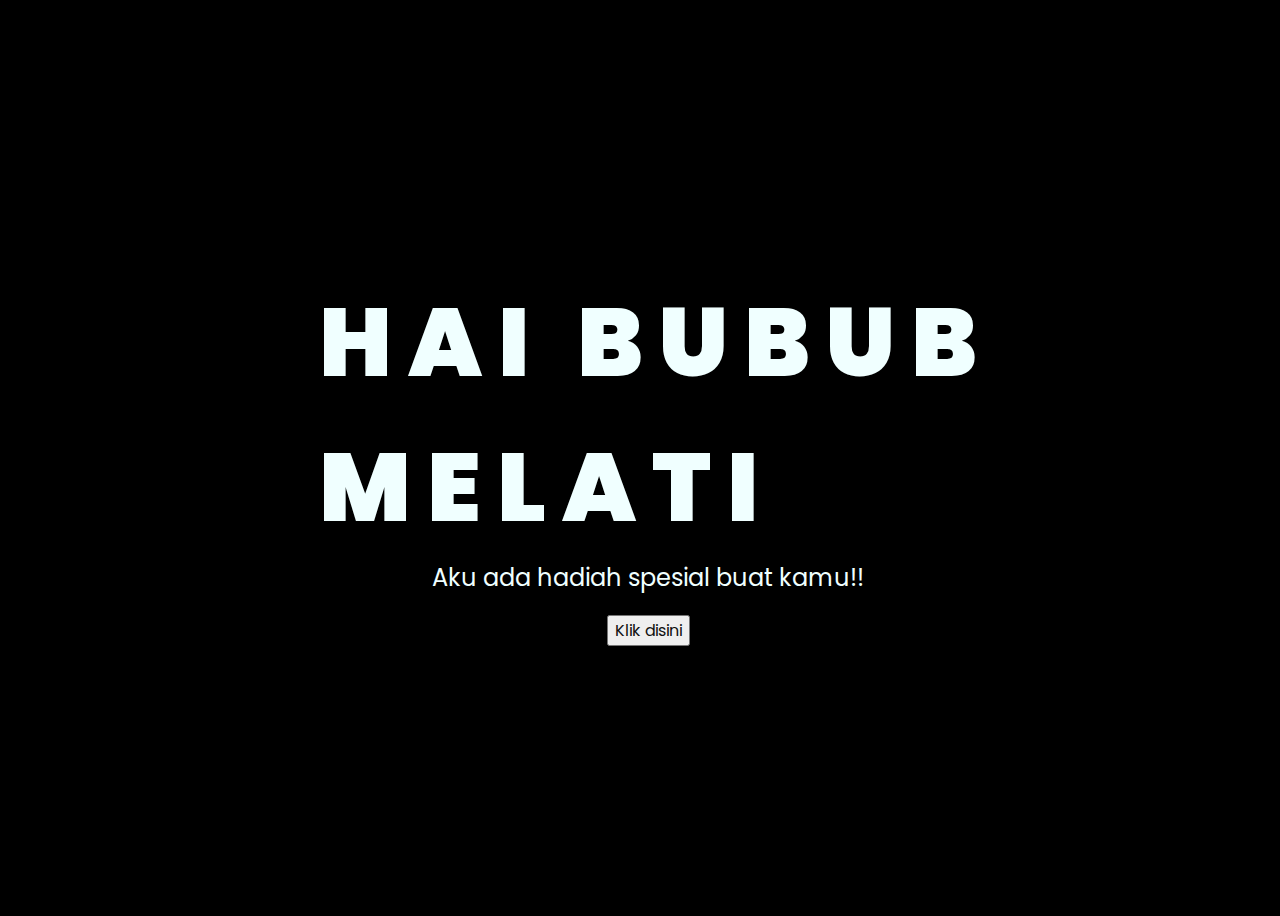
<file: index.html>
<!DOCTYPE html>
<html lang="en">
<head>
    <meta charset="UTF-8">
    <meta http-equiv="X-UA-Compatible" content="IE=edge">
    <meta name="viewport" content="width=device-width, initial-scale=1.0">
    <link rel="stylesheet" href="css/style.css">
    <link rel="icon" href="img/flowers.png" type="image/x-icon">
    <title>Flowers</title>
</head>
<body>
    <div class="greetings">
    <!-- silahkan menambah kata sesuai keinginan dengan <span>text...</span -->
          <span>H</span>
        <span>A</span>
        <span>I</span>
        <span>&nbsp; </span>
        <span>B</span>
        <span>U</span>
        <span>B</span>
        <span>U</span>
        <span>B</span>
        <br>
        <span>M</span>
        <span>E</span>
        <span>L</span>
        <span>A</span>
        <span>T</span>
        <span>I</span>
        </span>
    </div>
    <div class="description">
        <span>Aku ada hadiah spesial buat kamu!!</span>
    </div>
    <div class="button">
        <button>
            <a href="flower.html">Klik disini</a>
        </button>
        
    </div>
</body>
</html>
</file>
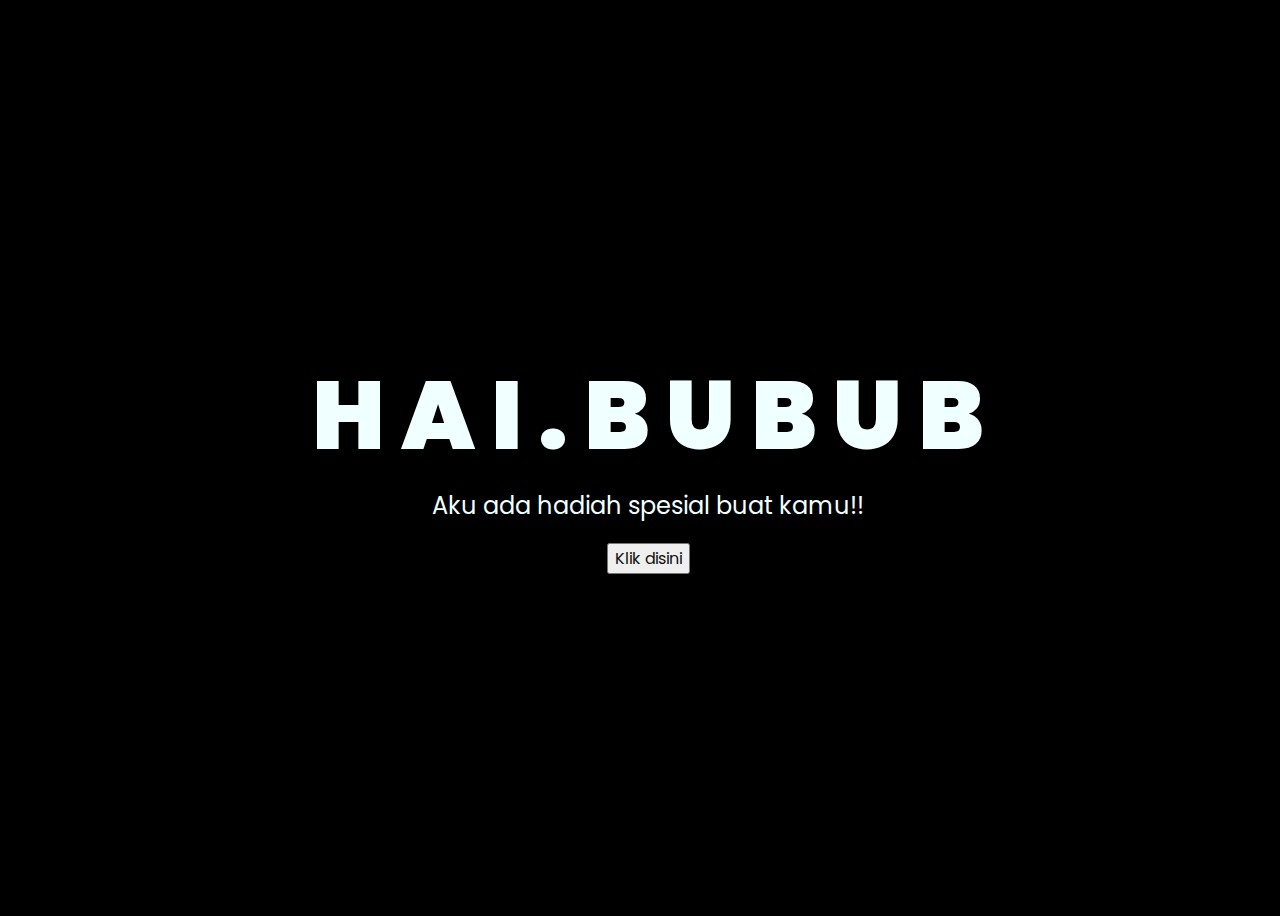
<file: kado-main/index.html>
<!DOCTYPE html>
<html lang="en">
<head>
    <meta charset="UTF-8">
    <meta http-equiv="X-UA-Compatible" content="IE=edge">
    <meta name="viewport" content="width=device-width, initial-scale=1.0">
    <link rel="stylesheet" href="css/style.css">
    <link rel="icon" href="img/flowers.png" type="image/x-icon">
    <title>Flowers</title>
</head>
<body>
    <div class="greetings">
    <!-- silahkan menambah kata sesuai keinginan dengan <span>text...</span -->
        <span>H</span>
        <span>A</span>
        <span>I</span>
        <span>. </span>
        <span>B</span>
        <span>U</span>
        <span>B</span>
        <span>U</span>
        <span>B</span>
    </div>
    <div class="description">
        <span>Aku ada hadiah spesial buat kamu!!</span>
    </div>
    <div class="button">
        <button>
            <a href="flower.html">Klik disini</a>
        </button>
        
    </div>
</body>
</html>
</file>
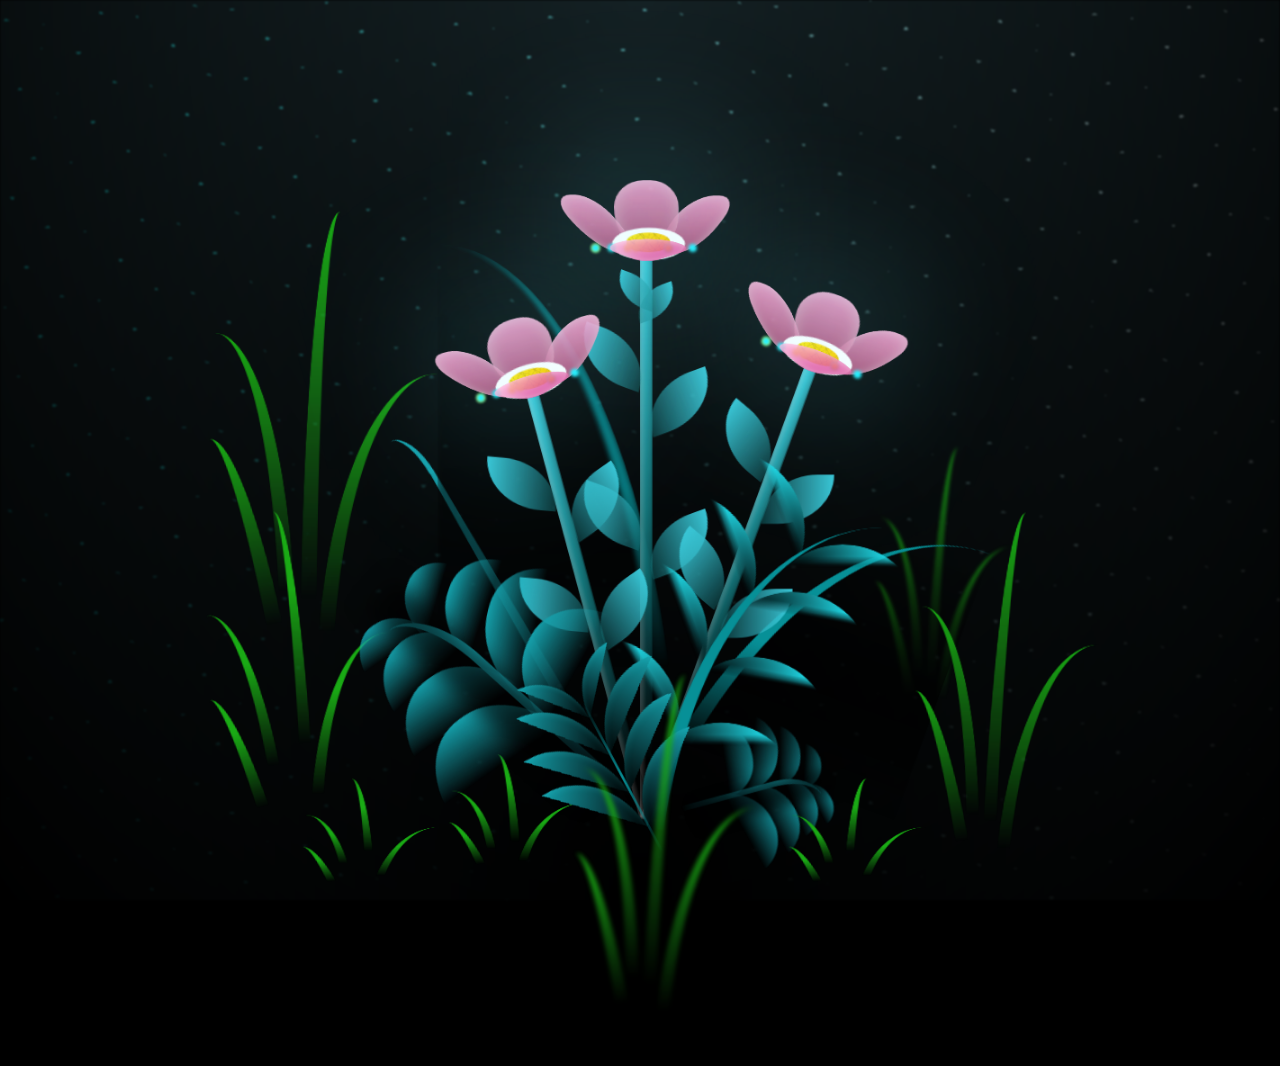
<file: flower.html>
<!DOCTYPE html>
<html lang="en">
<head>
    <meta charset="UTF-8">
    <meta http-equiv="X-UA-Compatible" content="IE=edge">
    <meta name="viewport" content="width=device-width, initial-scale=1.0">
    <link rel="stylesheet" href="css/main.css">
    <link rel="icon" href="img/flowers.png" type="image/x-icon">
    <title>flowers</title>
</head>
<body class="container">
  <!-- Pembuat code: https://codepen.io/mdusmanansari/pen/BamepLe -->
    <div class="night"></div>
    <div class="flowers">
      <div class="flower flower--1">
        <div class="flower__leafs flower__leafs--1">
          <div class="flower__leaf flower__leaf--1"></div>
          <div class="flower__leaf flower__leaf--2"></div>
          <div class="flower__leaf flower__leaf--3"></div>
          <div class="flower__leaf flower__leaf--4"></div>
          <div class="flower__white-circle"></div>
  
          <div class="flower__light flower__light--1"></div>
          <div class="flower__light flower__light--2"></div>
          <div class="flower__light flower__light--3"></div>
          <div class="flower__light flower__light--4"></div>
          <div class="flower__light flower__light--5"></div>
          <div class="flower__light flower__light--6"></div>
          <div class="flower__light flower__light--7"></div>
          <div class="flower__light flower__light--8"></div>
  
        </div>
        <div class="flower__line">
          <div class="flower__line__leaf flower__line__leaf--1"></div>
          <div class="flower__line__leaf flower__line__leaf--2"></div>
          <div class="flower__line__leaf flower__line__leaf--3"></div>
          <div class="flower__line__leaf flower__line__leaf--4"></div>
          <div class="flower__line__leaf flower__line__leaf--5"></div>
          <div class="flower__line__leaf flower__line__leaf--6"></div>
        </div>
      </div>
  
      <div class="flower flower--2">
        <div class="flower__leafs flower__leafs--2">
          <div class="flower__leaf flower__leaf--1"></div>
          <div class="flower__leaf flower__leaf--2"></div>
          <div class="flower__leaf flower__leaf--3"></div>
          <div class="flower__leaf flower__leaf--4"></div>
          <div class="flower__white-circle"></div>
  
          <div class="flower__light flower__light--1"></div>
          <div class="flower__light flower__light--2"></div>
          <div class="flower__light flower__light--3"></div>
          <div class="flower__light flower__light--4"></div>
          <div class="flower__light flower__light--5"></div>
          <div class="flower__light flower__light--6"></div>
          <div class="flower__light flower__light--7"></div>
          <div class="flower__light flower__light--8"></div>
  
        </div>
        <div class="flower__line">
          <div class="flower__line__leaf flower__line__leaf--1"></div>
          <div class="flower__line__leaf flower__line__leaf--2"></div>
          <div class="flower__line__leaf flower__line__leaf--3"></div>
          <div class="flower__line__leaf flower__line__leaf--4"></div>
        </div>
      </div>
  
      <div class="flower flower--3">
        <div class="flower__leafs flower__leafs--3">
          <div class="flower__leaf flower__leaf--1"></div>
          <div class="flower__leaf flower__leaf--2"></div>
          <div class="flower__leaf flower__leaf--3"></div>
          <div class="flower__leaf flower__leaf--4"></div>
          <div class="flower__white-circle"></div>
  
          <div class="flower__light flower__light--1"></div>
          <div class="flower__light flower__light--2"></div>
          <div class="flower__light flower__light--3"></div>
          <div class="flower__light flower__light--4"></div>
          <div class="flower__light flower__light--5"></div>
          <div class="flower__light flower__light--6"></div>
          <div class="flower__light flower__light--7"></div>
          <div class="flower__light flower__light--8"></div>
  
        </div>
        <div class="flower__line">
          <div class="flower__line__leaf flower__line__leaf--1"></div>
          <div class="flower__line__leaf flower__line__leaf--2"></div>
          <div class="flower__line__leaf flower__line__leaf--3"></div>
          <div class="flower__line__leaf flower__line__leaf--4"></div>
        </div>
      </div>
  
      <div class="grow-ans" style="--d:1.2s">
        <div class="flower__g-long">
          <div class="flower__g-long__top"></div>
          <div class="flower__g-long__bottom"></div>
        </div>
      </div>
  
      <div class="growing-grass">
        <div class="flower__grass flower__grass--1">
          <div class="flower__grass--top"></div>
          <div class="flower__grass--bottom"></div>
          <div class="flower__grass__leaf flower__grass__leaf--1"></div>
          <div class="flower__grass__leaf flower__grass__leaf--2"></div>
          <div class="flower__grass__leaf flower__grass__leaf--3"></div>
          <div class="flower__grass__leaf flower__grass__leaf--4"></div>
          <div class="flower__grass__leaf flower__grass__leaf--5"></div>
          <div class="flower__grass__leaf flower__grass__leaf--6"></div>
          <div class="flower__grass__leaf flower__grass__leaf--7"></div>
          <div class="flower__grass__leaf flower__grass__leaf--8"></div>
          <div class="flower__grass__overlay"></div>
        </div>
      </div>
  
      <div class="growing-grass">
        <div class="flower__grass flower__grass--2">
          <div class="flower__grass--top"></div>
          <div class="flower__grass--bottom"></div>
          <div class="flower__grass__leaf flower__grass__leaf--1"></div>
          <div class="flower__grass__leaf flower__grass__leaf--2"></div>
          <div class="flower__grass__leaf flower__grass__leaf--3"></div>
          <div class="flower__grass__leaf flower__grass__leaf--4"></div>
          <div class="flower__grass__leaf flower__grass__leaf--5"></div>
          <div class="flower__grass__leaf flower__grass__leaf--6"></div>
          <div class="flower__grass__leaf flower__grass__leaf--7"></div>
          <div class="flower__grass__leaf flower__grass__leaf--8"></div>
          <div class="flower__grass__overlay"></div>
        </div>
      </div>
  
      <div class="grow-ans" style="--d:2.4s">
        <div class="flower__g-right flower__g-right--1">
          <div class="leaf"></div>
        </div>
      </div>
  
      <div class="grow-ans" style="--d:2.8s">
        <div class="flower__g-right flower__g-right--2">
          <div class="leaf"></div>
        </div>
      </div>
  
      <div class="grow-ans" style="--d:2.8s">
        <div class="flower__g-front">
          <div class="flower__g-front__leaf-wrapper flower__g-front__leaf-wrapper--1">
            <div class="flower__g-front__leaf"></div>
          </div>
          <div class="flower__g-front__leaf-wrapper flower__g-front__leaf-wrapper--2">
            <div class="flower__g-front__leaf"></div>
          </div>
          <div class="flower__g-front__leaf-wrapper flower__g-front__leaf-wrapper--3">
            <div class="flower__g-front__leaf"></div>
          </div>
          <div class="flower__g-front__leaf-wrapper flower__g-front__leaf-wrapper--4">
            <div class="flower__g-front__leaf"></div>
          </div>
          <div class="flower__g-front__leaf-wrapper flower__g-front__leaf-wrapper--5">
            <div class="flower__g-front__leaf"></div>
          </div>
          <div class="flower__g-front__leaf-wrapper flower__g-front__leaf-wrapper--6">
            <div class="flower__g-front__leaf"></div>
          </div>
          <div class="flower__g-front__leaf-wrapper flower__g-front__leaf-wrapper--7">
            <div class="flower__g-front__leaf"></div>
          </div>
          <div class="flower__g-front__leaf-wrapper flower__g-front__leaf-wrapper--8">
            <div class="flower__g-front__leaf"></div>
          </div>
          <div class="flower__g-front__line"></div>
        </div>
      </div>
  
      <div class="grow-ans" style="--d:3.2s">
        <div class="flower__g-fr">
          <div class="leaf"></div>
          <div class="flower__g-fr__leaf flower__g-fr__leaf--1"></div>
          <div class="flower__g-fr__leaf flower__g-fr__leaf--2"></div>
          <div class="flower__g-fr__leaf flower__g-fr__leaf--3"></div>
          <div class="flower__g-fr__leaf flower__g-fr__leaf--4"></div>
          <div class="flower__g-fr__leaf flower__g-fr__leaf--5"></div>
          <div class="flower__g-fr__leaf flower__g-fr__leaf--6"></div>
          <div class="flower__g-fr__leaf flower__g-fr__leaf--7"></div>
          <div class="flower__g-fr__leaf flower__g-fr__leaf--8"></div>
        </div>
      </div>
  
      <div class="long-g long-g--0">
        <div class="grow-ans" style="--d:3s">
          <div class="leaf leaf--0"></div>
        </div>
        <div class="grow-ans" style="--d:2.2s">
          <div class="leaf leaf--1"></div>
        </div>
        <div class="grow-ans" style="--d:3.4s">
          <div class="leaf leaf--2"></div>
        </div>
        <div class="grow-ans" style="--d:3.6s">
          <div class="leaf leaf--3"></div>
        </div>
      </div>
  
      <div class="long-g long-g--1">
        <div class="grow-ans" style="--d:3.6s">
          <div class="leaf leaf--0"></div>
        </div>
        <div class="grow-ans" style="--d:3.8s">
          <div class="leaf leaf--1"></div>
        </div>
        <div class="grow-ans" style="--d:4s">
          <div class="leaf leaf--2"></div>
        </div>
        <div class="grow-ans" style="--d:4.2s">
          <div class="leaf leaf--3"></div>
        </div>
      </div>
  
      <div class="long-g long-g--2">
        <div class="grow-ans" style="--d:4s">
          <div class="leaf leaf--0"></div>
        </div>
        <div class="grow-ans" style="--d:4.2s">
          <div class="leaf leaf--1"></div>
        </div>
        <div class="grow-ans" style="--d:4.4s">
          <div class="leaf leaf--2"></div>
        </div>
        <div class="grow-ans" style="--d:4.6s">
          <div class="leaf leaf--3"></div>
        </div>
      </div>
  
      <div class="long-g long-g--3">
        <div class="grow-ans" style="--d:4s">
          <div class="leaf leaf--0"></div>
        </div>
        <div class="grow-ans" style="--d:4.2s">
          <div class="leaf leaf--1"></div>
        </div>
        <div class="grow-ans" style="--d:3s">
          <div class="leaf leaf--2"></div>
        </div>
        <div class="grow-ans" style="--d:3.6s">
          <div class="leaf leaf--3"></div>
        </div>
      </div>
  
      <div class="long-g long-g--4">
        <div class="grow-ans" style="--d:4s">
          <div class="leaf leaf--0"></div>
        </div>
        <div class="grow-ans" style="--d:4.2s">
          <div class="leaf leaf--1"></div>
        </div>
        <div class="grow-ans" style="--d:3s">
          <div class="leaf leaf--2"></div>
        </div>
        <div class="grow-ans" style="--d:3.6s">
          <div class="leaf leaf--3"></div>
        </div>
      </div>
  
      <div class="long-g long-g--5">
        <div class="grow-ans" style="--d:4s">
          <div class="leaf leaf--0"></div>
        </div>
        <div class="grow-ans" style="--d:4.2s">
          <div class="leaf leaf--1"></div>
        </div>
        <div class="grow-ans" style="--d:3s">
          <div class="leaf leaf--2"></div>
        </div>
        <div class="grow-ans" style="--d:3.6s">
          <div class="leaf leaf--3"></div>
        </div>
      </div>
  
      <div class="long-g long-g--6">
        <div class="grow-ans" style="--d:4.2s">
          <div class="leaf leaf--0"></div>
        </div>
        <div class="grow-ans" style="--d:4.4s">
          <div class="leaf leaf--1"></div>
        </div>
        <div class="grow-ans" style="--d:4.6s">
          <div class="leaf leaf--2"></div>
        </div>
        <div class="grow-ans" style="--d:4.8s">
          <div class="leaf leaf--3"></div>
        </div>
      </div>
  
      <div class="long-g long-g--7">
        <div class="grow-ans" style="--d:3s">
          <div class="leaf leaf--0"></div>
        </div>
        <div class="grow-ans" style="--d:3.2s">
          <div class="leaf leaf--1"></div>
        </div>
        <div class="grow-ans" style="--d:3.5s">
          <div class="leaf leaf--2"></div>
        </div>
        <div class="grow-ans" style="--d:3.6s">
          <div class="leaf leaf--3"></div>
        </div>
      </div>
    </div>
    <script src="main.js"></script>
  </body>
</html>
</file>
<file: css/style.css>
@import url('https://fonts.googleapis.com/css2?family=Poppins:ital,wght@0,500;1,900&display=swap');
*{
    font-family: 'Poppins',cursive;
}
body{
    color: azure;
    width: 100%;
    height: 100vh;
    display: flex;
    flex-direction: column;
    align-items: center;
    justify-content: center;
    background-color: black;
}
.greetings{
    font-size: 6rem;
    font-weight: 900;
}
.greetings > span{
    animation: glow 2.5s ease-in-out infinite;
}
@keyframes glow{
    0%, 100%{
        color: #fff;
        text-shadow: 0 0 12px #39c6d6, 0 0 50px #39c6d6, 0 0 100px #39c6d6;
    }
    10%, 90%{
        color: #111;
        text-shadow: none;
    }
}
.greetings > span:nth-child(2){
    animation-delay: .2s ;
}
.greetings > span:nth-child(3){
    animation-delay: .4s ;
}
.greetings > span:nth-child(4){
    animation-delay: .6s;
}
.greetings > span:nth-child(5){
    animation-delay: .8s;
}

.description{
    font-size: 1.5rem;
    margin-bottom: 20px;
}

.button a{
    text-decoration: none;
    font-size: 1rem;
    color: #111;
}

@media screen and (max-width:574px){
    .greetings{
        display: block;
        font-size: 3rem;
        font-weight: 500;
        text-align: center;
    }
    .description{
        font-size: 1rem;
    }
    
    .button a{
        font-size: .5rem;
    }
}
</file>
<file: kado-main/css/style.css>
@import url('https://fonts.googleapis.com/css2?family=Poppins:ital,wght@0,500;1,900&display=swap');
*{
    font-family: 'Poppins',cursive;
}
body{
    color: azure;
    width: 100%;
    height: 100vh;
    display: flex;
    flex-direction: column;
    align-items: center;
    justify-content: center;
    background-color: black;
}
.greetings{
    font-size: 6rem;
    font-weight: 900;
}
.greetings > span{
    animation: glow 2.5s ease-in-out infinite;
}
@keyframes glow{
    0%, 100%{
        color: #fff;
        text-shadow: 0 0 12px #39c6d6, 0 0 50px #39c6d6, 0 0 100px #39c6d6;
    }
    10%, 90%{
        color: #111;
        text-shadow: none;
    }
}
.greetings > span:nth-child(2){
    animation-delay: .2s ;
}
.greetings > span:nth-child(3){
    animation-delay: .4s ;
}
.greetings > span:nth-child(4){
    animation-delay: .6s;
}
.greetings > span:nth-child(5){
    animation-delay: .8s;
}

.description{
    font-size: 1.5rem;
    margin-bottom: 20px;
}

.button a{
    text-decoration: none;
    font-size: 1rem;
    color: #111;
}

@media screen and (max-width:574px){
    .greetings{
        display: block;
        font-size: 3rem;
        font-weight: 500;
        text-align: center;
    }
    .description{
        font-size: 1rem;
    }
    
    .button a{
        font-size: .5rem;
    }
}
</file>
<file: css/main.css>
*,
*::after,
*::before {
  padding: 0;
  margin: 0;
  box-sizing: border-box;
}

:root {
  --dark-color: #000;
}

body {
  display: flex;
  align-items: flex-end;
  justify-content: center;
  min-height: 100vh;
  background-color: var(--dark-color);
  overflow: hidden;
  perspective: 1000px;
}

.night {
  position: fixed;
  left: 50%;
  top: 0;
  transform: translateX(-50%);
  width: 100%;
  height: 100%;
  filter: blur(0.1vmin);
  background-image: radial-gradient(ellipse at top, transparent 0%, var(--dark-color)), radial-gradient(ellipse at bottom, var(--dark-color), rgba(145, 233, 255, 0.2)), repeating-linear-gradient(220deg, rgb(0, 0, 0) 0px, rgb(0, 0, 0) 19px, transparent 19px, transparent 22px), repeating-linear-gradient(189deg, rgb(0, 0, 0) 0px, rgb(0, 0, 0) 19px, transparent 19px, transparent 22px), repeating-linear-gradient(148deg, rgb(0, 0, 0) 0px, rgb(0, 0, 0) 19px, transparent 19px, transparent 22px), linear-gradient(90deg, rgb(0, 255, 250), rgb(240, 240, 240));
}

.flowers {
  position: relative;
  transform: scale(0.9);
}

.flower {
  position: absolute;
  bottom: 10vmin;
  transform-origin: bottom center;
  z-index: 10;
  --fl-speed: 0.8s;
}
.flower--1 {
  -webkit-animation: moving-flower-1 4s linear infinite;
          animation: moving-flower-1 4s linear infinite;
}
.flower--1 .flower__line {
  height: 70vmin;
  -webkit-animation-delay: 0.3s;
          animation-delay: 0.3s;
}
.flower--1 .flower__line__leaf--1 {
  -webkit-animation: blooming-leaf-right var(--fl-speed) 1.6s backwards;
          animation: blooming-leaf-right var(--fl-speed) 1.6s backwards;
}
.flower--1 .flower__line__leaf--2 {
  -webkit-animation: blooming-leaf-right var(--fl-speed) 1.4s backwards;
          animation: blooming-leaf-right var(--fl-speed) 1.4s backwards;
}
.flower--1 .flower__line__leaf--3 {
  -webkit-animation: blooming-leaf-left var(--fl-speed) 1.2s backwards;
          animation: blooming-leaf-left var(--fl-speed) 1.2s backwards;
}
.flower--1 .flower__line__leaf--4 {
  -webkit-animation: blooming-leaf-left var(--fl-speed) 1s backwards;
          animation: blooming-leaf-left var(--fl-speed) 1s backwards;
}
.flower--1 .flower__line__leaf--5 {
  -webkit-animation: blooming-leaf-right var(--fl-speed) 1.8s backwards;
          animation: blooming-leaf-right var(--fl-speed) 1.8s backwards;
}
.flower--1 .flower__line__leaf--6 {
  -webkit-animation: blooming-leaf-left var(--fl-speed) 2s backwards;
          animation: blooming-leaf-left var(--fl-speed) 2s backwards;
}
.flower--2 {
  left: 50%;
  transform: rotate(20deg);
  -webkit-animation: moving-flower-2 4s linear infinite;
          animation: moving-flower-2 4s linear infinite;
}
.flower--2 .flower__line {
  height: 60vmin;
  -webkit-animation-delay: 0.6s;
          animation-delay: 0.6s;
}
.flower--2 .flower__line__leaf--1 {
  -webkit-animation: blooming-leaf-right var(--fl-speed) 1.9s backwards;
          animation: blooming-leaf-right var(--fl-speed) 1.9s backwards;
}
.flower--2 .flower__line__leaf--2 {
  -webkit-animation: blooming-leaf-right var(--fl-speed) 1.7s backwards;
          animation: blooming-leaf-right var(--fl-speed) 1.7s backwards;
}
.flower--2 .flower__line__leaf--3 {
  -webkit-animation: blooming-leaf-left var(--fl-speed) 1.5s backwards;
          animation: blooming-leaf-left var(--fl-speed) 1.5s backwards;
}
.flower--2 .flower__line__leaf--4 {
  -webkit-animation: blooming-leaf-left var(--fl-speed) 1.3s backwards;
          animation: blooming-leaf-left var(--fl-speed) 1.3s backwards;
}
.flower--3 {
  left: 50%;
  transform: rotate(-15deg);
  -webkit-animation: moving-flower-3 4s linear infinite;
          animation: moving-flower-3 4s linear infinite;
}
.flower--3 .flower__line {
  -webkit-animation-delay: 0.9s;
          animation-delay: 0.9s;
}
.flower--3 .flower__line__leaf--1 {
  -webkit-animation: blooming-leaf-right var(--fl-speed) 2.5s backwards;
          animation: blooming-leaf-right var(--fl-speed) 2.5s backwards;
}
.flower--3 .flower__line__leaf--2 {
  -webkit-animation: blooming-leaf-right var(--fl-speed) 2.3s backwards;
          animation: blooming-leaf-right var(--fl-speed) 2.3s backwards;
}
.flower--3 .flower__line__leaf--3 {
  -webkit-animation: blooming-leaf-left var(--fl-speed) 2.1s backwards;
          animation: blooming-leaf-left var(--fl-speed) 2.1s backwards;
}
.flower--3 .flower__line__leaf--4 {
  -webkit-animation: blooming-leaf-left var(--fl-speed) 1.9s backwards;
          animation: blooming-leaf-left var(--fl-speed) 1.9s backwards;
}
.flower__leafs {
  position: relative;
  -webkit-animation: blooming-flower 2s backwards;
          animation: blooming-flower 2s backwards;
}
.flower__leafs--1 {
  -webkit-animation-delay: 1.1s;
          animation-delay: 1.1s;
}
.flower__leafs--2 {
  -webkit-animation-delay: 1.4s;
          animation-delay: 1.4s;
}
.flower__leafs--3 {
  -webkit-animation-delay: 1.7s;
          animation-delay: 1.7s;
}
.flower__leafs::after {
  content: "";
  position: absolute;
  left: 0;
  top: 0;
  transform: translate(-50%, -100%);
  width: 8vmin;
  height: 8vmin;
  background-color: #6bf0ff;
  filter: blur(10vmin);
}
.flower__leaf {
  position: absolute;
  bottom: 0;
  left: 50%;
  width: 8vmin;
  height: 11vmin;
  border-radius: 51% 49% 47% 53%/44% 45% 55% 69%;
  background-color: #a7ffee;
  background-image: linear-gradient(to top, #b8547e, #ffa7d6);
  transform-origin: bottom center;
  opacity: 0.9;
  box-shadow: inset 0 0 2vmin rgba(255, 255, 255, 0.5);
}
.flower__leaf--1 {
  transform: translate(-10%, 1%) rotateY(40deg) rotateX(-50deg);
}
.flower__leaf--2 {
  transform: translate(-50%, -4%) rotateX(40deg);
}
.flower__leaf--3 {
  transform: translate(-90%, 0%) rotateY(45deg) rotateX(50deg);
}
.flower__leaf--4 {
  width: 8vmin;
  height: 8vmin;
  transform-origin: bottom left;
  border-radius: 4vmin 10vmin 4vmin 4vmin;
  transform: translate(0%, 18%) rotateX(70deg) rotate(-43deg);
  background-image: linear-gradient(to top, #d63992, #ffa7d4);
  z-index: 1;
  opacity: 0.8;
}
.flower__white-circle {
  position: absolute;
  left: -3.5vmin;
  top: -3vmin;
  width: 9vmin;
  height: 4vmin;
  border-radius: 50%;
  background-color: #fff;
}
.flower__white-circle::after {
  content: "";
  position: absolute;
  left: 50%;
  top: 45%;
  transform: translate(-50%, -50%);
  width: 60%;
  height: 60%;
  border-radius: inherit;
  background-image: repeating-linear-gradient(135deg, rgba(0, 0, 0, 0.03) 0px, rgba(0, 0, 0, 0.03) 1px, transparent 1px, transparent 12px), repeating-linear-gradient(45deg, rgba(0, 0, 0, 0.03) 0px, rgba(0, 0, 0, 0.03) 1px, transparent 1px, transparent 12px), repeating-linear-gradient(67.5deg, rgba(0, 0, 0, 0.03) 0px, rgba(0, 0, 0, 0.03) 1px, transparent 1px, transparent 12px), repeating-linear-gradient(135deg, rgba(0, 0, 0, 0.03) 0px, rgba(0, 0, 0, 0.03) 1px, transparent 1px, transparent 12px), repeating-linear-gradient(45deg, rgba(0, 0, 0, 0.03) 0px, rgba(0, 0, 0, 0.03) 1px, transparent 1px, transparent 12px), repeating-linear-gradient(112.5deg, rgba(0, 0, 0, 0.03) 0px, rgba(0, 0, 0, 0.03) 1px, transparent 1px, transparent 12px), repeating-linear-gradient(112.5deg, rgba(0, 0, 0, 0.03) 0px, rgba(0, 0, 0, 0.03) 1px, transparent 1px, transparent 12px), repeating-linear-gradient(45deg, rgba(0, 0, 0, 0.03) 0px, rgba(0, 0, 0, 0.03) 1px, transparent 1px, transparent 12px), repeating-linear-gradient(22.5deg, rgba(0, 0, 0, 0.03) 0px, rgba(0, 0, 0, 0.03) 1px, transparent 1px, transparent 12px), repeating-linear-gradient(45deg, rgba(0, 0, 0, 0.03) 0px, rgba(0, 0, 0, 0.03) 1px, transparent 1px, transparent 12px), repeating-linear-gradient(22.5deg, rgba(0, 0, 0, 0.03) 0px, rgba(0, 0, 0, 0.03) 1px, transparent 1px, transparent 12px), repeating-linear-gradient(135deg, rgba(0, 0, 0, 0.03) 0px, rgba(0, 0, 0, 0.03) 1px, transparent 1px, transparent 12px), repeating-linear-gradient(157.5deg, rgba(0, 0, 0, 0.03) 0px, rgba(0, 0, 0, 0.03) 1px, transparent 1px, transparent 12px), repeating-linear-gradient(67.5deg, rgba(0, 0, 0, 0.03) 0px, rgba(0, 0, 0, 0.03) 1px, transparent 1px, transparent 12px), repeating-linear-gradient(67.5deg, rgba(0, 0, 0, 0.03) 0px, rgba(0, 0, 0, 0.03) 1px, transparent 1px, transparent 12px), linear-gradient(90deg, rgb(255, 235, 18), rgb(255, 206, 0));
}
.flower__line {
  height: 55vmin;
  width: 1.5vmin;
  background-image: linear-gradient(to left, rgba(0, 0, 0, 0.2), transparent, rgba(255, 255, 255, 0.2)), linear-gradient(to top, transparent 10%, #14757a, #39c6d6);
  box-shadow: inset 0 0 2px rgba(0, 0, 0, 0.5);
  -webkit-animation: grow-flower-tree 4s backwards;
          animation: grow-flower-tree 4s backwards;
}
.flower__line__leaf {
  --w: 7vmin;
  --h: calc(var(--w) + 2vmin);
  position: absolute;
  top: 20%;
  left: 90%;
  width: var(--w);
  height: var(--h);
  border-top-right-radius: var(--h);
  border-bottom-left-radius: var(--h);
  background-image: linear-gradient(to top, rgba(20, 117, 122, 0.4), #39c6d6);
}
.flower__line__leaf--1 {
  transform: rotate(70deg) rotateY(30deg);
}
.flower__line__leaf--2 {
  top: 45%;
  transform: rotate(70deg) rotateY(30deg);
}
.flower__line__leaf--3, .flower__line__leaf--4, .flower__line__leaf--6 {
  border-top-right-radius: 0;
  border-bottom-left-radius: 0;
  border-top-left-radius: var(--h);
  border-bottom-right-radius: var(--h);
  left: -460%;
  top: 12%;
  transform: rotate(-70deg) rotateY(30deg);
}
.flower__line__leaf--4 {
  top: 40%;
}
.flower__line__leaf--5 {
  top: 0;
  transform-origin: left;
  transform: rotate(70deg) rotateY(30deg) scale(0.6);
}
.flower__line__leaf--6 {
  top: -2%;
  left: -450%;
  transform-origin: right;
  transform: rotate(-70deg) rotateY(30deg) scale(0.6);
}
.flower__light {
  position: absolute;
  bottom: 0vmin;
  width: 1vmin;
  height: 1vmin;
  background-color: rgb(255, 251, 0);
  border-radius: 50%;
  filter: blur(0.2vmin);
  -webkit-animation: light-ans 4s linear infinite backwards;
          animation: light-ans 4s linear infinite backwards;
}
.flower__light:nth-child(odd) {
  background-color: #23f0ff;
}
.flower__light--1 {
  left: -2vmin;
  -webkit-animation-delay: 1s;
          animation-delay: 1s;
}
.flower__light--2 {
  left: 3vmin;
  -webkit-animation-delay: 0.5s;
          animation-delay: 0.5s;
}
.flower__light--3 {
  left: -6vmin;
  -webkit-animation-delay: 0.3s;
          animation-delay: 0.3s;
}
.flower__light--4 {
  left: 6vmin;
  -webkit-animation-delay: 0.9s;
          animation-delay: 0.9s;
}
.flower__light--5 {
  left: -1vmin;
  -webkit-animation-delay: 1.5s;
          animation-delay: 1.5s;
}
.flower__light--6 {
  left: -4vmin;
  -webkit-animation-delay: 3s;
          animation-delay: 3s;
}
.flower__light--7 {
  left: 3vmin;
  -webkit-animation-delay: 2s;
          animation-delay: 2s;
}
.flower__light--8 {
  left: -6vmin;
  -webkit-animation-delay: 3.5s;
          animation-delay: 3.5s;
}
.flower__grass {
  --c: #159faa;
  --line-w: 1.5vmin;
  position: absolute;
  bottom: 12vmin;
  left: -7vmin;
  display: flex;
  flex-direction: column;
  align-items: flex-end;
  z-index: 20;
  transform-origin: bottom center;
  transform: rotate(-48deg) rotateY(40deg);
}
.flower__grass--1 {
  -webkit-animation: moving-grass 2s linear infinite;
          animation: moving-grass 2s linear infinite;
}
.flower__grass--2 {
  left: 2vmin;
  bottom: 10vmin;
  transform: scale(0.5) rotate(75deg) rotateX(10deg) rotateY(-200deg);
  opacity: 0.8;
  z-index: 0;
  -webkit-animation: moving-grass--2 1.5s linear infinite;
          animation: moving-grass--2 1.5s linear infinite;
}
.flower__grass--top {
  width: 7vmin;
  height: 10vmin;
  border-top-right-radius: 100%;
  border-right: var(--line-w) solid var(--c);
  transform-origin: bottom center;
  transform: rotate(-2deg);
}
.flower__grass--bottom {
  margin-top: -2px;
  width: var(--line-w);
  height: 25vmin;
  background-image: linear-gradient(to top, transparent, var(--c));
}
.flower__grass__leaf {
  --size: 10vmin;
  position: absolute;
  width: calc(var(--size) * 2.1);
  height: var(--size);
  border-top-left-radius: var(--size);
  border-top-right-radius: var(--size);
  background-image: linear-gradient(to top, transparent, transparent 30%, var(--c));
  z-index: 100;
}
.flower__grass__leaf--1 {
  top: -6%;
  left: 30%;
  --size: 6vmin;
  transform: rotate(-20deg);
  -webkit-animation: growing-grass-ans--1 2s 2.6s backwards;
          animation: growing-grass-ans--1 2s 2.6s backwards;
}
@-webkit-keyframes growing-grass-ans--1 {
  0% {
    transform-origin: bottom left;
    transform: rotate(-20deg) scale(0);
  }
}
@keyframes growing-grass-ans--1 {
  0% {
    transform-origin: bottom left;
    transform: rotate(-20deg) scale(0);
  }
}
.flower__grass__leaf--2 {
  top: -5%;
  left: -110%;
  --size: 6vmin;
  transform: rotate(10deg);
  -webkit-animation: growing-grass-ans--2 2s 2.4s linear backwards;
          animation: growing-grass-ans--2 2s 2.4s linear backwards;
}
@-webkit-keyframes growing-grass-ans--2 {
  0% {
    transform-origin: bottom right;
    transform: rotate(10deg) scale(0);
  }
}
@keyframes growing-grass-ans--2 {
  0% {
    transform-origin: bottom right;
    transform: rotate(10deg) scale(0);
  }
}
.flower__grass__leaf--3 {
  top: 5%;
  left: 60%;
  --size: 8vmin;
  transform: rotate(-18deg) rotateX(-20deg);
  -webkit-animation: growing-grass-ans--3 2s 2.2s linear backwards;
          animation: growing-grass-ans--3 2s 2.2s linear backwards;
}
@-webkit-keyframes growing-grass-ans--3 {
  0% {
    transform-origin: bottom left;
    transform: rotate(-18deg) rotateX(-20deg) scale(0);
  }
}
@keyframes growing-grass-ans--3 {
  0% {
    transform-origin: bottom left;
    transform: rotate(-18deg) rotateX(-20deg) scale(0);
  }
}
.flower__grass__leaf--4 {
  top: 6%;
  left: -135%;
  --size: 8vmin;
  transform: rotate(2deg);
  -webkit-animation: growing-grass-ans--4 2s 2s linear backwards;
          animation: growing-grass-ans--4 2s 2s linear backwards;
}
@-webkit-keyframes growing-grass-ans--4 {
  0% {
    transform-origin: bottom right;
    transform: rotate(2deg) scale(0);
  }
}
@keyframes growing-grass-ans--4 {
  0% {
    transform-origin: bottom right;
    transform: rotate(2deg) scale(0);
  }
}
.flower__grass__leaf--5 {
  top: 20%;
  left: 60%;
  --size: 10vmin;
  transform: rotate(-24deg) rotateX(-20deg);
  -webkit-animation: growing-grass-ans--5 2s 1.8s linear backwards;
          animation: growing-grass-ans--5 2s 1.8s linear backwards;
}
@-webkit-keyframes growing-grass-ans--5 {
  0% {
    transform-origin: bottom left;
    transform: rotate(-24deg) rotateX(-20deg) scale(0);
  }
}
@keyframes growing-grass-ans--5 {
  0% {
    transform-origin: bottom left;
    transform: rotate(-24deg) rotateX(-20deg) scale(0);
  }
}
.flower__grass__leaf--6 {
  top: 22%;
  left: -180%;
  --size: 10vmin;
  transform: rotate(10deg);
  -webkit-animation: growing-grass-ans--6 2s 1.6s linear backwards;
          animation: growing-grass-ans--6 2s 1.6s linear backwards;
}
@-webkit-keyframes growing-grass-ans--6 {
  0% {
    transform-origin: bottom right;
    transform: rotate(10deg) scale(0);
  }
}
@keyframes growing-grass-ans--6 {
  0% {
    transform-origin: bottom right;
    transform: rotate(10deg) scale(0);
  }
}
.flower__grass__leaf--7 {
  top: 39%;
  left: 70%;
  --size: 10vmin;
  transform: rotate(-10deg);
  -webkit-animation: growing-grass-ans--7 2s 1.4s linear backwards;
          animation: growing-grass-ans--7 2s 1.4s linear backwards;
}
@-webkit-keyframes growing-grass-ans--7 {
  0% {
    transform-origin: bottom left;
    transform: rotate(-10deg) scale(0);
  }
}
@keyframes growing-grass-ans--7 {
  0% {
    transform-origin: bottom left;
    transform: rotate(-10deg) scale(0);
  }
}
.flower__grass__leaf--8 {
  top: 40%;
  left: -215%;
  --size: 11vmin;
  transform: rotate(10deg);
  -webkit-animation: growing-grass-ans--8 2s 1.2s linear backwards;
          animation: growing-grass-ans--8 2s 1.2s linear backwards;
}
@-webkit-keyframes growing-grass-ans--8 {
  0% {
    transform-origin: bottom right;
    transform: rotate(10deg) scale(0);
  }
}
@keyframes growing-grass-ans--8 {
  0% {
    transform-origin: bottom right;
    transform: rotate(10deg) scale(0);
  }
}
.flower__grass__overlay {
  position: absolute;
  top: -10%;
  right: 0%;
  width: 100%;
  height: 100%;
  background-color: rgba(0, 0, 0, 0.6);
  filter: blur(1.5vmin);
  z-index: 100;
}
.flower__g-long {
  --w: 2vmin;
  --h: 6vmin;
  --c: #159faa;
  position: absolute;
  bottom: 10vmin;
  left: -3vmin;
  transform-origin: bottom center;
  transform: rotate(-30deg) rotateY(-20deg);
  display: flex;
  flex-direction: column;
  align-items: flex-end;
  -webkit-animation: flower-g-long-ans 3s linear infinite;
          animation: flower-g-long-ans 3s linear infinite;
}
@-webkit-keyframes flower-g-long-ans {
  0%, 100% {
    transform: rotate(-30deg) rotateY(-20deg);
  }
  50% {
    transform: rotate(-32deg) rotateY(-20deg);
  }
}
@keyframes flower-g-long-ans {
  0%, 100% {
    transform: rotate(-30deg) rotateY(-20deg);
  }
  50% {
    transform: rotate(-32deg) rotateY(-20deg);
  }
}
.flower__g-long__top {
  top: calc(var(--h) * -1);
  width: calc(var(--w) + 1vmin);
  height: var(--h);
  border-top-right-radius: 100%;
  border-right: 0.7vmin solid var(--c);
  transform: translate(-0.7vmin, 1vmin);
}
.flower__g-long__bottom {
  width: var(--w);
  height: 50vmin;
  transform-origin: bottom center;
  background-image: linear-gradient(to top, transparent 30%, var(--c));
  box-shadow: inset 0 0 2px rgba(0, 0, 0, 0.5);
  -webkit-clip-path: polygon(35% 0, 65% 1%, 100% 100%, 0% 100%);
          clip-path: polygon(35% 0, 65% 1%, 100% 100%, 0% 100%);
}
.flower__g-right {
  position: absolute;
  bottom: 6vmin;
  left: -2vmin;
  transform-origin: bottom left;
  transform: rotate(20deg);
}
.flower__g-right .leaf {
  width: 30vmin;
  height: 50vmin;
  border-top-left-radius: 100%;
  border-left: 2vmin solid #079097;
  background-image: linear-gradient(to bottom, transparent, var(--dark-color) 60%);
  -webkit-mask-image: linear-gradient(to top, transparent 30%, #079097 60%);
}
.flower__g-right--1 {
  -webkit-animation: flower-g-right-ans 2.5s linear infinite;
          animation: flower-g-right-ans 2.5s linear infinite;
}
.flower__g-right--2 {
  left: 5vmin;
  transform: rotateY(-180deg);
  -webkit-animation: flower-g-right-ans--2 3s linear infinite;
          animation: flower-g-right-ans--2 3s linear infinite;
}
.flower__g-right--2 .leaf {
  height: 75vmin;
  filter: blur(0.3vmin);
  opacity: 0.8;
}
@-webkit-keyframes flower-g-right-ans {
  0%, 100% {
    transform: rotate(20deg);
  }
  50% {
    transform: rotate(24deg) rotateX(-20deg);
  }
}
@keyframes flower-g-right-ans {
  0%, 100% {
    transform: rotate(20deg);
  }
  50% {
    transform: rotate(24deg) rotateX(-20deg);
  }
}
@-webkit-keyframes flower-g-right-ans--2 {
  0%, 100% {
    transform: rotateY(-180deg) rotate(0deg) rotateX(-20deg);
  }
  50% {
    transform: rotateY(-180deg) rotate(6deg) rotateX(-20deg);
  }
}
@keyframes flower-g-right-ans--2 {
  0%, 100% {
    transform: rotateY(-180deg) rotate(0deg) rotateX(-20deg);
  }
  50% {
    transform: rotateY(-180deg) rotate(6deg) rotateX(-20deg);
  }
}
.flower__g-front {
  position: absolute;
  bottom: 6vmin;
  left: 2.5vmin;
  z-index: 100;
  transform-origin: bottom center;
  transform: rotate(-28deg) rotateY(30deg) scale(1.04);
  -webkit-animation: flower__g-front-ans 2s linear infinite;
          animation: flower__g-front-ans 2s linear infinite;
}
@-webkit-keyframes flower__g-front-ans {
  0%, 100% {
    transform: rotate(-28deg) rotateY(30deg) scale(1.04);
  }
  50% {
    transform: rotate(-35deg) rotateY(40deg) scale(1.04);
  }
}
@keyframes flower__g-front-ans {
  0%, 100% {
    transform: rotate(-28deg) rotateY(30deg) scale(1.04);
  }
  50% {
    transform: rotate(-35deg) rotateY(40deg) scale(1.04);
  }
}
.flower__g-front__line {
  width: 0.3vmin;
  height: 20vmin;
  background-image: linear-gradient(to top, transparent, #079097, transparent 100%);
  position: relative;
}
.flower__g-front__leaf-wrapper {
  position: absolute;
  top: 0;
  left: 0;
  transform-origin: bottom left;
  transform: rotate(10deg);
}
.flower__g-front__leaf-wrapper:nth-child(even) {
  left: 0vmin;
  transform: rotateY(-180deg) rotate(5deg);
  -webkit-animation: flower__g-front__leaf-left-ans 1s ease-in backwards;
          animation: flower__g-front__leaf-left-ans 1s ease-in backwards;
}
.flower__g-front__leaf-wrapper:nth-child(odd) {
  -webkit-animation: flower__g-front__leaf-ans 1s ease-in backwards;
          animation: flower__g-front__leaf-ans 1s ease-in backwards;
}
.flower__g-front__leaf-wrapper--1 {
  top: -8vmin;
  transform: scale(0.7);
  -webkit-animation: flower__g-front__leaf-ans 1s 5.5s ease-in backwards !important;
          animation: flower__g-front__leaf-ans 1s 5.5s ease-in backwards !important;
}
.flower__g-front__leaf-wrapper--2 {
  top: -8vmin;
  transform: rotateY(-180deg) scale(0.7) !important;
  -webkit-animation: flower__g-front__leaf-left-ans-2 1s 4.6s ease-in backwards !important;
          animation: flower__g-front__leaf-left-ans-2 1s 4.6s ease-in backwards !important;
}
.flower__g-front__leaf-wrapper--3 {
  top: -3vmin;
  -webkit-animation: flower__g-front__leaf-ans 1s 4.6s ease-in backwards;
          animation: flower__g-front__leaf-ans 1s 4.6s ease-in backwards;
}
.flower__g-front__leaf-wrapper--4 {
  top: -3vmin;
  transform: rotateY(-180deg) scale(0.9) !important;
  -webkit-animation: flower__g-front__leaf-left-ans-2 1s 4.6s ease-in backwards !important;
          animation: flower__g-front__leaf-left-ans-2 1s 4.6s ease-in backwards !important;
}
@-webkit-keyframes flower__g-front__leaf-left-ans-2 {
  0% {
    transform: rotateY(-180deg) scale(0);
  }
}
@keyframes flower__g-front__leaf-left-ans-2 {
  0% {
    transform: rotateY(-180deg) scale(0);
  }
}
.flower__g-front__leaf-wrapper--5, .flower__g-front__leaf-wrapper--6 {
  top: 2vmin;
}
.flower__g-front__leaf-wrapper--7, .flower__g-front__leaf-wrapper--8 {
  top: 6.5vmin;
}
.flower__g-front__leaf-wrapper--2 {
  -webkit-animation-delay: 5.2s !important;
          animation-delay: 5.2s !important;
}
.flower__g-front__leaf-wrapper--3 {
  -webkit-animation-delay: 4.9s !important;
          animation-delay: 4.9s !important;
}
.flower__g-front__leaf-wrapper--5 {
  -webkit-animation-delay: 4.3s !important;
          animation-delay: 4.3s !important;
}
.flower__g-front__leaf-wrapper--6 {
  -webkit-animation-delay: 4.1s !important;
          animation-delay: 4.1s !important;
}
.flower__g-front__leaf-wrapper--7 {
  -webkit-animation-delay: 3.8s !important;
          animation-delay: 3.8s !important;
}
.flower__g-front__leaf-wrapper--8 {
  -webkit-animation-delay: 3.5s !important;
          animation-delay: 3.5s !important;
}
@-webkit-keyframes flower__g-front__leaf-ans {
  0% {
    transform: rotate(10deg) scale(0);
  }
}
@keyframes flower__g-front__leaf-ans {
  0% {
    transform: rotate(10deg) scale(0);
  }
}
@-webkit-keyframes flower__g-front__leaf-left-ans {
  0% {
    transform: rotateY(-180deg) rotate(5deg) scale(0);
  }
}
@keyframes flower__g-front__leaf-left-ans {
  0% {
    transform: rotateY(-180deg) rotate(5deg) scale(0);
  }
}
.flower__g-front__leaf {
  width: 10vmin;
  height: 10vmin;
  border-radius: 100% 0% 0% 100%/100% 100% 0% 0%;
  box-shadow: inset 0 2px 1vmin hsla(184deg, 97%, 58%, 0.2);
  background-image: linear-gradient(to bottom left, transparent, var(--dark-color)), linear-gradient(to bottom right, #159faa 50%, transparent 50%, transparent);
  -webkit-mask-image: linear-gradient(to bottom right, #159faa 50%, transparent 50%, transparent);
  mask-image: linear-gradient(to bottom right, #159faa 50%, transparent 50%, transparent);
}
.flower__g-fr {
  position: absolute;
  bottom: -4vmin;
  left: vmin;
  transform-origin: bottom left;
  z-index: 10;
  -webkit-animation: flower__g-fr-ans 2s linear infinite;
          animation: flower__g-fr-ans 2s linear infinite;
}
@-webkit-keyframes flower__g-fr-ans {
  0%, 100% {
    transform: rotate(2deg);
  }
  50% {
    transform: rotate(4deg);
  }
}
@keyframes flower__g-fr-ans {
  0%, 100% {
    transform: rotate(2deg);
  }
  50% {
    transform: rotate(4deg);
  }
}
.flower__g-fr .leaf {
  width: 30vmin;
  height: 50vmin;
  border-top-left-radius: 100%;
  border-left: 2vmin solid #079097;
  -webkit-mask-image: linear-gradient(to top, transparent 25%, #079097 50%);
  position: relative;
  z-index: 1;
}
.flower__g-fr__leaf {
  position: absolute;
  top: 0;
  left: 0;
  width: 10vmin;
  height: 10vmin;
  border-radius: 100% 0% 0% 100%/100% 100% 0% 0%;
  box-shadow: inset 0 2px 1vmin hsla(184deg, 97%, 58%, 0.2);
  background-image: linear-gradient(to bottom left, transparent, var(--dark-color) 98%), linear-gradient(to bottom right, #23f0ff 45%, transparent 50%, transparent);
  -webkit-mask-image: linear-gradient(135deg, #159faa 40%, transparent 50%, transparent);
}
.flower__g-fr__leaf--1 {
  left: 20vmin;
  transform: rotate(45deg);
  -webkit-animation: flower__g-fr-leaft-ans-1 0.5s 5.2s linear backwards;
          animation: flower__g-fr-leaft-ans-1 0.5s 5.2s linear backwards;
}
@-webkit-keyframes flower__g-fr-leaft-ans-1 {
  0% {
    transform-origin: left;
    transform: rotate(45deg) scale(0);
  }
}
@keyframes flower__g-fr-leaft-ans-1 {
  0% {
    transform-origin: left;
    transform: rotate(45deg) scale(0);
  }
}
.flower__g-fr__leaf--2 {
  left: 12vmin;
  top: -7vmin;
  transform: rotate(25deg) rotateY(-180deg);
  -webkit-animation: flower__g-fr-leaft-ans-6 0.5s 5s linear backwards;
          animation: flower__g-fr-leaft-ans-6 0.5s 5s linear backwards;
}
.flower__g-fr__leaf--3 {
  left: 15vmin;
  top: 6vmin;
  transform: rotate(55deg);
  -webkit-animation: flower__g-fr-leaft-ans-5 0.5s 4.8s linear backwards;
          animation: flower__g-fr-leaft-ans-5 0.5s 4.8s linear backwards;
}
.flower__g-fr__leaf--4 {
  left: 6vmin;
  top: -2vmin;
  transform: rotate(25deg) rotateY(-180deg);
  -webkit-animation: flower__g-fr-leaft-ans-6 0.5s 4.6s linear backwards;
          animation: flower__g-fr-leaft-ans-6 0.5s 4.6s linear backwards;
}
.flower__g-fr__leaf--5 {
  left: 10vmin;
  top: 14vmin;
  transform: rotate(55deg);
  -webkit-animation: flower__g-fr-leaft-ans-5 0.5s 4.4s linear backwards;
          animation: flower__g-fr-leaft-ans-5 0.5s 4.4s linear backwards;
}
@-webkit-keyframes flower__g-fr-leaft-ans-5 {
  0% {
    transform-origin: left;
    transform: rotate(55deg) scale(0);
  }
}
@keyframes flower__g-fr-leaft-ans-5 {
  0% {
    transform-origin: left;
    transform: rotate(55deg) scale(0);
  }
}
.flower__g-fr__leaf--6 {
  left: 0vmin;
  top: 6vmin;
  transform: rotate(25deg) rotateY(-180deg);
  -webkit-animation: flower__g-fr-leaft-ans-6 0.5s 4.2s linear backwards;
          animation: flower__g-fr-leaft-ans-6 0.5s 4.2s linear backwards;
}
@-webkit-keyframes flower__g-fr-leaft-ans-6 {
  0% {
    transform-origin: right;
    transform: rotate(25deg) rotateY(-180deg) scale(0);
  }
}
@keyframes flower__g-fr-leaft-ans-6 {
  0% {
    transform-origin: right;
    transform: rotate(25deg) rotateY(-180deg) scale(0);
  }
}
.flower__g-fr__leaf--7 {
  left: 5vmin;
  top: 22vmin;
  transform: rotate(45deg);
  -webkit-animation: flower__g-fr-leaft-ans-7 0.5s 4s linear backwards;
          animation: flower__g-fr-leaft-ans-7 0.5s 4s linear backwards;
}
@-webkit-keyframes flower__g-fr-leaft-ans-7 {
  0% {
    transform-origin: left;
    transform: rotate(45deg) scale(0);
  }
}
@keyframes flower__g-fr-leaft-ans-7 {
  0% {
    transform-origin: left;
    transform: rotate(45deg) scale(0);
  }
}
.flower__g-fr__leaf--8 {
  left: -4vmin;
  top: 15vmin;
  transform: rotate(15deg) rotateY(-180deg);
  -webkit-animation: flower__g-fr-leaft-ans-8 0.5s 3.8s linear backwards;
          animation: flower__g-fr-leaft-ans-8 0.5s 3.8s linear backwards;
}
@-webkit-keyframes flower__g-fr-leaft-ans-8 {
  0% {
    transform-origin: right;
    transform: rotate(15deg) rotateY(-180deg) scale(0);
  }
}
@keyframes flower__g-fr-leaft-ans-8 {
  0% {
    transform-origin: right;
    transform: rotate(15deg) rotateY(-180deg) scale(0);
  }
}

.long-g {
  position: absolute;
  bottom: 25vmin;
  left: -42vmin;
  transform-origin: bottom left;
}
.long-g--1 {
  bottom: 0vmin;
  transform: scale(0.8) rotate(-5deg);
}
.long-g--1 .leaf {
  -webkit-mask-image: linear-gradient(to top, transparent 40%, #079097 80%) !important;
}
.long-g--1 .leaf--1 {
  --w: 5vmin;
  --h: 60vmin;
  left: -2vmin;
  transform: rotate(3deg) rotateY(-180deg);
}
.long-g--2, .long-g--3 {
  bottom: -3vmin;
  left: -35vmin;
  transform-origin: center;
  transform: scale(0.6) rotateX(60deg);
}
.long-g--2 .leaf, .long-g--3 .leaf {
  -webkit-mask-image: linear-gradient(to top, transparent 50%, #079097 80%) !important;
}
.long-g--2 .leaf--1, .long-g--3 .leaf--1 {
  left: -1vmin;
  transform: rotateY(-180deg);
}
.long-g--3 {
  left: -17vmin;
  bottom: 0vmin;
}
.long-g--3 .leaf {
  -webkit-mask-image: linear-gradient(to top, transparent 40%, #079097 80%) !important;
}
.long-g--4 {
  left: 25vmin;
  bottom: -3vmin;
  transform-origin: center;
  transform: scale(0.6) rotateX(60deg);
}
.long-g--4 .leaf {
  -webkit-mask-image: linear-gradient(to top, transparent 50%, #079097 80%) !important;
}
.long-g--5 {
  left: 42vmin;
  bottom: 0vmin;
  transform: scale(0.8) rotate(2deg);
}
.long-g--6 {
  left: 0vmin;
  bottom: -20vmin;
  z-index: 100;
  filter: blur(0.3vmin);
  transform: scale(0.8) rotate(2deg);
}
.long-g--7 {
  left: 35vmin;
  bottom: 20vmin;
  z-index: -1;
  filter: blur(0.3vmin);
  transform: scale(0.6) rotate(2deg);
  opacity: 0.7;
}
.long-g .leaf {
  --w: 15vmin;
  --h: 40vmin;
  --c: #1aaa15;
  position: absolute;
  bottom: 0;
  width: var(--w);
  height: var(--h);
  border-top-left-radius: 100%;
  border-left: 2vmin solid var(--c);
  -webkit-mask-image: linear-gradient(to top, transparent 20%, var(--dark-color));
  transform-origin: bottom center;
}
.long-g .leaf--0 {
  left: 2vmin;
  -webkit-animation: leaf-ans-1 4s linear infinite;
          animation: leaf-ans-1 4s linear infinite;
}
.long-g .leaf--1 {
  --w: 5vmin;
  --h: 60vmin;
  -webkit-animation: leaf-ans-1 4s linear infinite;
          animation: leaf-ans-1 4s linear infinite;
}
.long-g .leaf--2 {
  --w: 10vmin;
  --h: 40vmin;
  left: -0.5vmin;
  bottom: 5vmin;
  transform-origin: bottom left;
  transform: rotateY(-180deg);
  -webkit-animation: leaf-ans-2 3s linear infinite;
          animation: leaf-ans-2 3s linear infinite;
}
.long-g .leaf--3 {
  --w: 5vmin;
  --h: 30vmin;
  left: -1vmin;
  bottom: 3.2vmin;
  transform-origin: bottom left;
  transform: rotate(-10deg) rotateY(-180deg);
  -webkit-animation: leaf-ans-3 3s linear infinite;
          animation: leaf-ans-3 3s linear infinite;
}

@-webkit-keyframes leaf-ans-1 {
  0%, 100% {
    transform: rotate(-5deg) scale(1);
  }
  50% {
    transform: rotate(5deg) scale(1.1);
  }
}

@keyframes leaf-ans-1 {
  0%, 100% {
    transform: rotate(-5deg) scale(1);
  }
  50% {
    transform: rotate(5deg) scale(1.1);
  }
}
@-webkit-keyframes leaf-ans-2 {
  0%, 100% {
    transform: rotateY(-180deg) rotate(5deg);
  }
  50% {
    transform: rotateY(-180deg) rotate(0deg) scale(1.1);
  }
}
@keyframes leaf-ans-2 {
  0%, 100% {
    transform: rotateY(-180deg) rotate(5deg);
  }
  50% {
    transform: rotateY(-180deg) rotate(0deg) scale(1.1);
  }
}
@-webkit-keyframes leaf-ans-3 {
  0%, 100% {
    transform: rotate(-10deg) rotateY(-180deg);
  }
  50% {
    transform: rotate(-20deg) rotateY(-180deg);
  }
}
@keyframes leaf-ans-3 {
  0%, 100% {
    transform: rotate(-10deg) rotateY(-180deg);
  }
  50% {
    transform: rotate(-20deg) rotateY(-180deg);
  }
}
.grow-ans {
  -webkit-animation: grow-ans 2s var(--d) backwards;
          animation: grow-ans 2s var(--d) backwards;
}

@-webkit-keyframes grow-ans {
  0% {
    transform: scale(0);
    opacity: 0;
  }
}

@keyframes grow-ans {
  0% {
    transform: scale(0);
    opacity: 0;
  }
}
@-webkit-keyframes light-ans {
  0% {
    opacity: 0;
    transform: translateY(0vmin);
  }
  25% {
    opacity: 1;
    transform: translateY(-5vmin) translateX(-2vmin);
  }
  50% {
    opacity: 1;
    transform: translateY(-15vmin) translateX(2vmin);
    filter: blur(0.2vmin);
  }
  75% {
    transform: translateY(-20vmin) translateX(-2vmin);
    filter: blur(0.2vmin);
  }
  100% {
    transform: translateY(-30vmin);
    opacity: 0;
    filter: blur(1vmin);
  }
}
@keyframes light-ans {
  0% {
    opacity: 0;
    transform: translateY(0vmin);
  }
  25% {
    opacity: 1;
    transform: translateY(-5vmin) translateX(-2vmin);
  }
  50% {
    opacity: 1;
    transform: translateY(-15vmin) translateX(2vmin);
    filter: blur(0.2vmin);
  }
  75% {
    transform: translateY(-20vmin) translateX(-2vmin);
    filter: blur(0.2vmin);
  }
  100% {
    transform: translateY(-30vmin);
    opacity: 0;
    filter: blur(1vmin);
  }
}
@-webkit-keyframes moving-flower-1 {
  0%, 100% {
    transform: rotate(2deg);
  }
  50% {
    transform: rotate(-2deg);
  }
}
@keyframes moving-flower-1 {
  0%, 100% {
    transform: rotate(2deg);
  }
  50% {
    transform: rotate(-2deg);
  }
}
@-webkit-keyframes moving-flower-2 {
  0%, 100% {
    transform: rotate(18deg);
  }
  50% {
    transform: rotate(14deg);
  }
}
@keyframes moving-flower-2 {
  0%, 100% {
    transform: rotate(18deg);
  }
  50% {
    transform: rotate(14deg);
  }
}
@-webkit-keyframes moving-flower-3 {
  0%, 100% {
    transform: rotate(-18deg);
  }
  50% {
    transform: rotate(-20deg) rotateY(-10deg);
  }
}
@keyframes moving-flower-3 {
  0%, 100% {
    transform: rotate(-18deg);
  }
  50% {
    transform: rotate(-20deg) rotateY(-10deg);
  }
}
@-webkit-keyframes blooming-leaf-right {
  0% {
    transform-origin: left;
    transform: rotate(70deg) rotateY(30deg) scale(0);
  }
}
@keyframes blooming-leaf-right {
  0% {
    transform-origin: left;
    transform: rotate(70deg) rotateY(30deg) scale(0);
  }
}
@-webkit-keyframes blooming-leaf-left {
  0% {
    transform-origin: right;
    transform: rotate(-70deg) rotateY(30deg) scale(0);
  }
}
@keyframes blooming-leaf-left {
  0% {
    transform-origin: right;
    transform: rotate(-70deg) rotateY(30deg) scale(0);
  }
}
@-webkit-keyframes grow-flower-tree {
  0% {
    height: 0;
    border-radius: 1vmin;
  }
}
@keyframes grow-flower-tree {
  0% {
    height: 0;
    border-radius: 1vmin;
  }
}
@-webkit-keyframes blooming-flower {
  0% {
    transform: scale(0);
  }
}
@keyframes blooming-flower {
  0% {
    transform: scale(0);
  }
}
@-webkit-keyframes moving-grass {
  0%, 100% {
    transform: rotate(-48deg) rotateY(40deg);
  }
  50% {
    transform: rotate(-50deg) rotateY(40deg);
  }
}
@keyframes moving-grass {
  0%, 100% {
    transform: rotate(-48deg) rotateY(40deg);
  }
  50% {
    transform: rotate(-50deg) rotateY(40deg);
  }
}
@-webkit-keyframes moving-grass--2 {
  0%, 100% {
    transform: scale(0.5) rotate(75deg) rotateX(10deg) rotateY(-200deg);
  }
  50% {
    transform: scale(0.5) rotate(79deg) rotateX(10deg) rotateY(-200deg);
  }
}
@keyframes moving-grass--2 {
  0%, 100% {
    transform: scale(0.5) rotate(75deg) rotateX(10deg) rotateY(-200deg);
  }
  50% {
    transform: scale(0.5) rotate(79deg) rotateX(10deg) rotateY(-200deg);
  }
}
.growing-grass {
  -webkit-animation: growing-grass-ans 1s 2s backwards;
          animation: growing-grass-ans 1s 2s backwards;
}

@-webkit-keyframes growing-grass-ans {
  0% {
    transform: scale(0);
  }
}

@keyframes growing-grass-ans {
  0% {
    transform: scale(0);
  }
}
.container * {
  -webkit-animation-play-state: paused !important;
          animation-play-state: paused !important;
}/*# sourceMappingURL=main.css.map */
</file>
